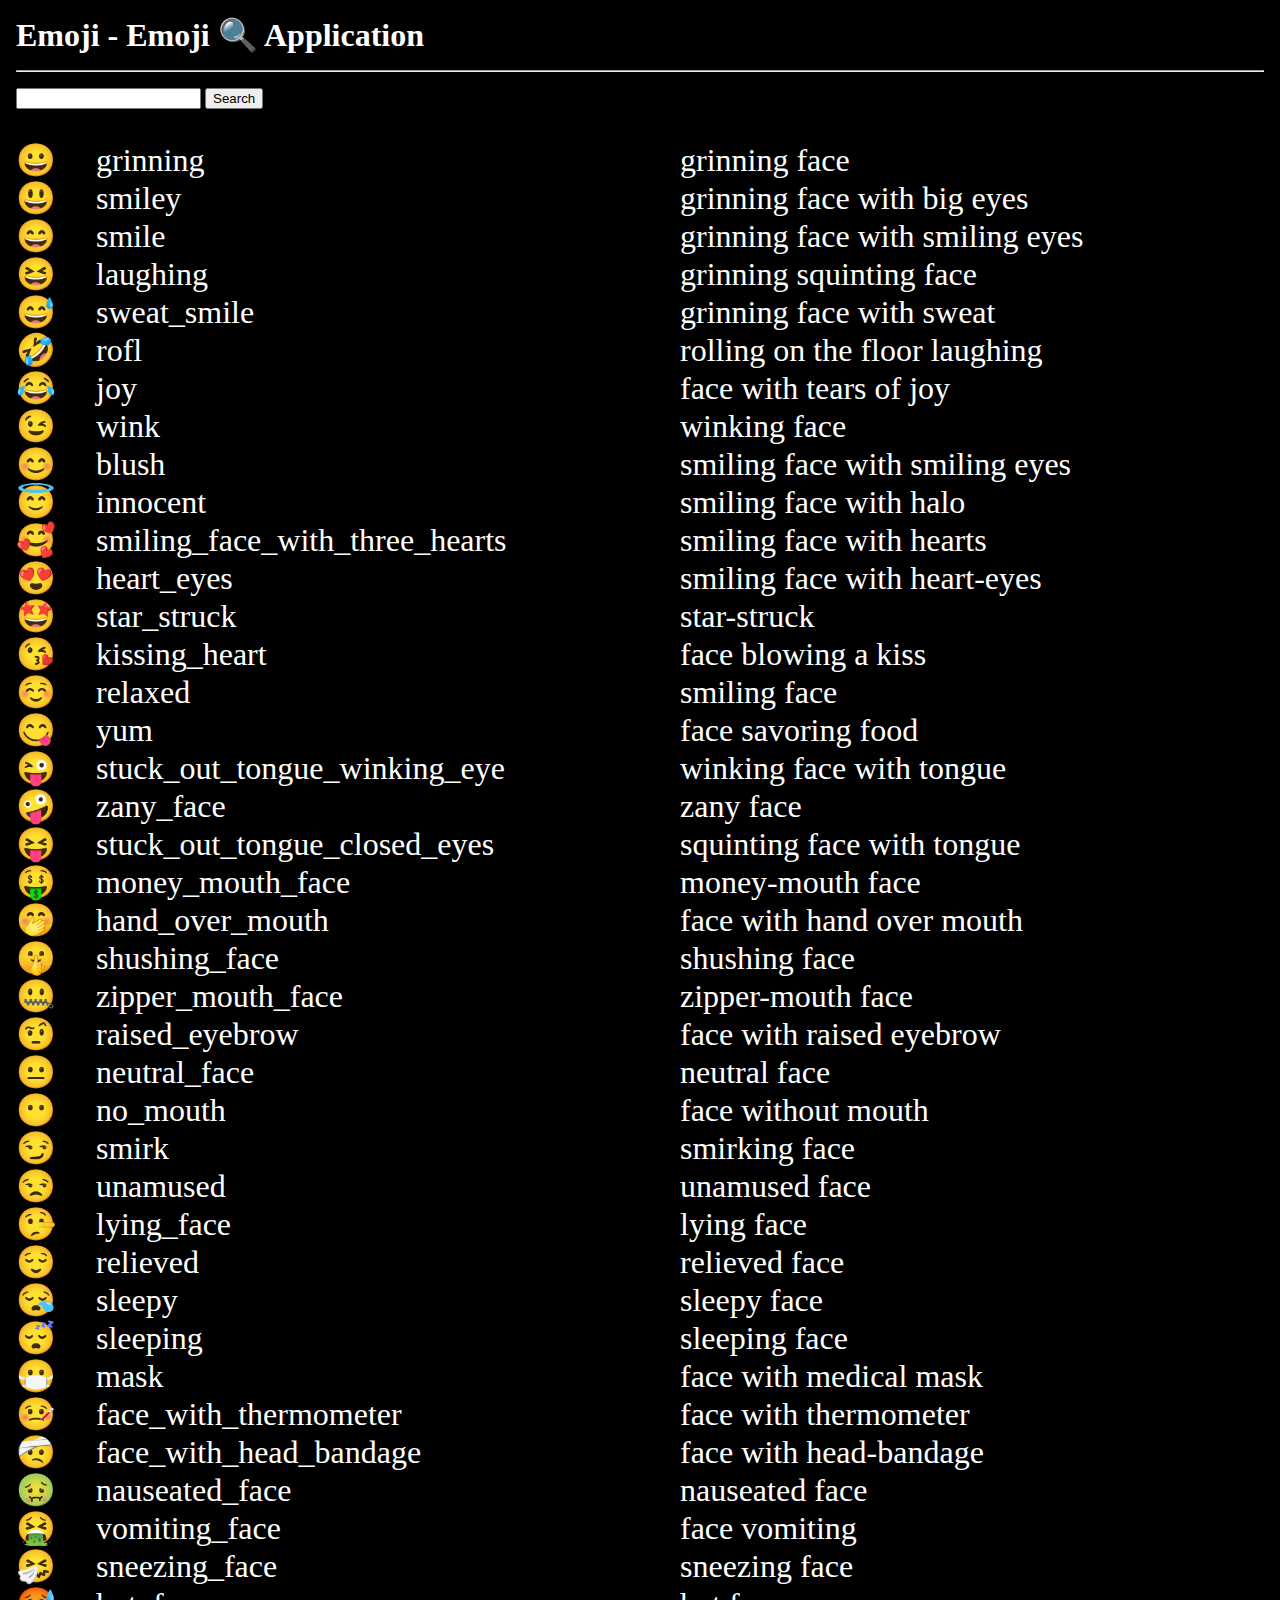
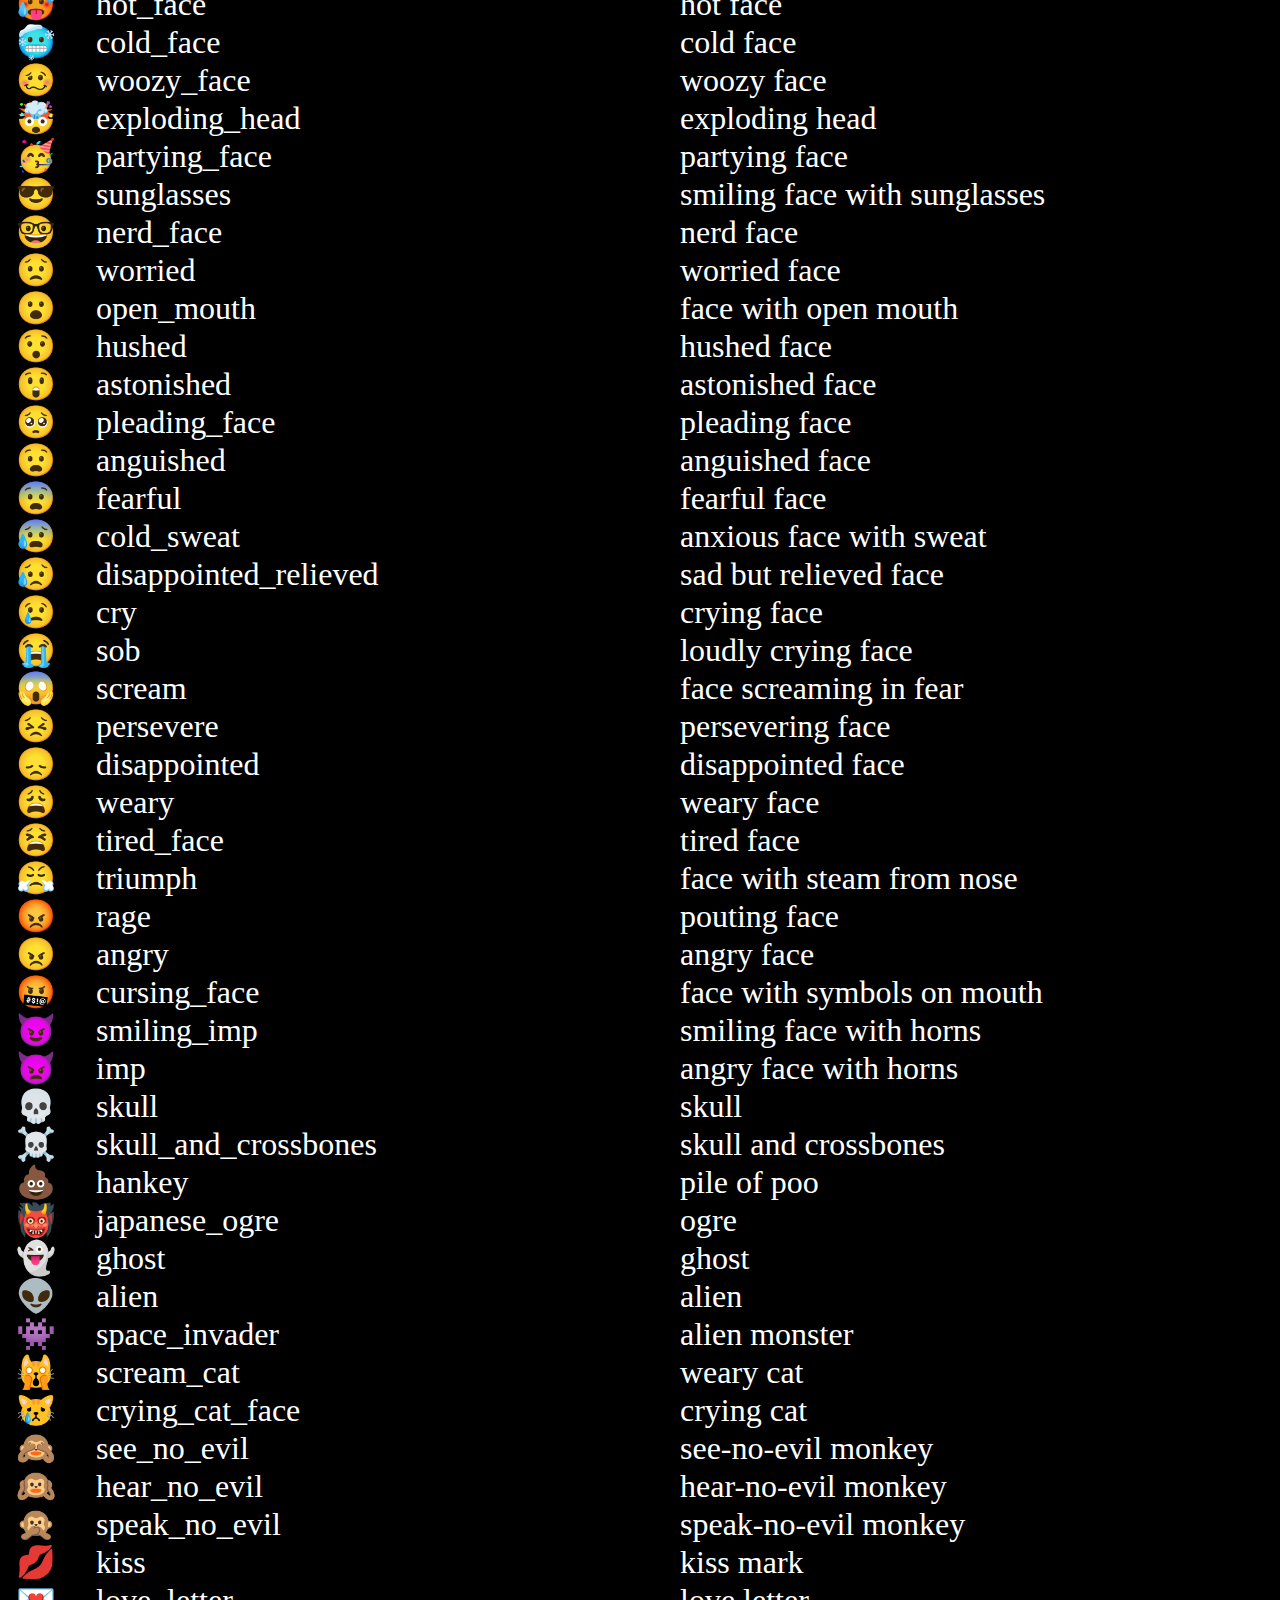
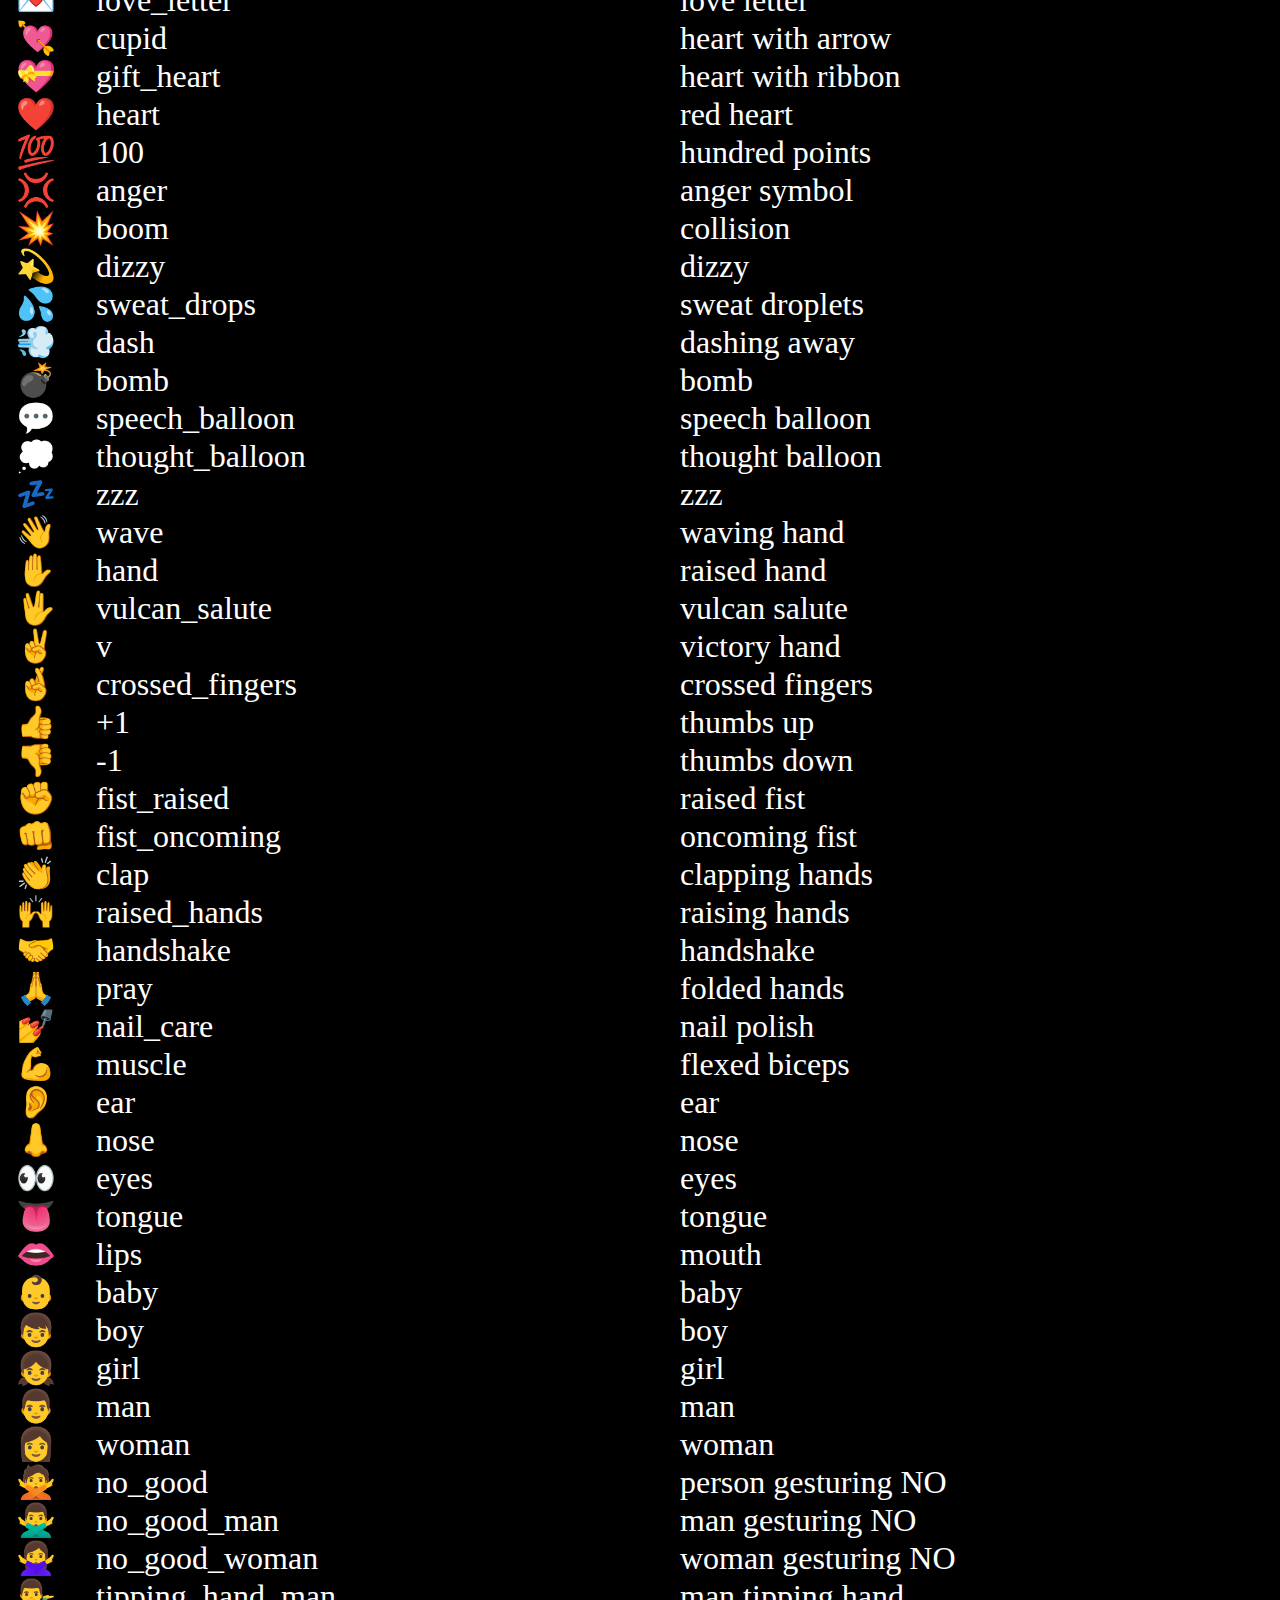
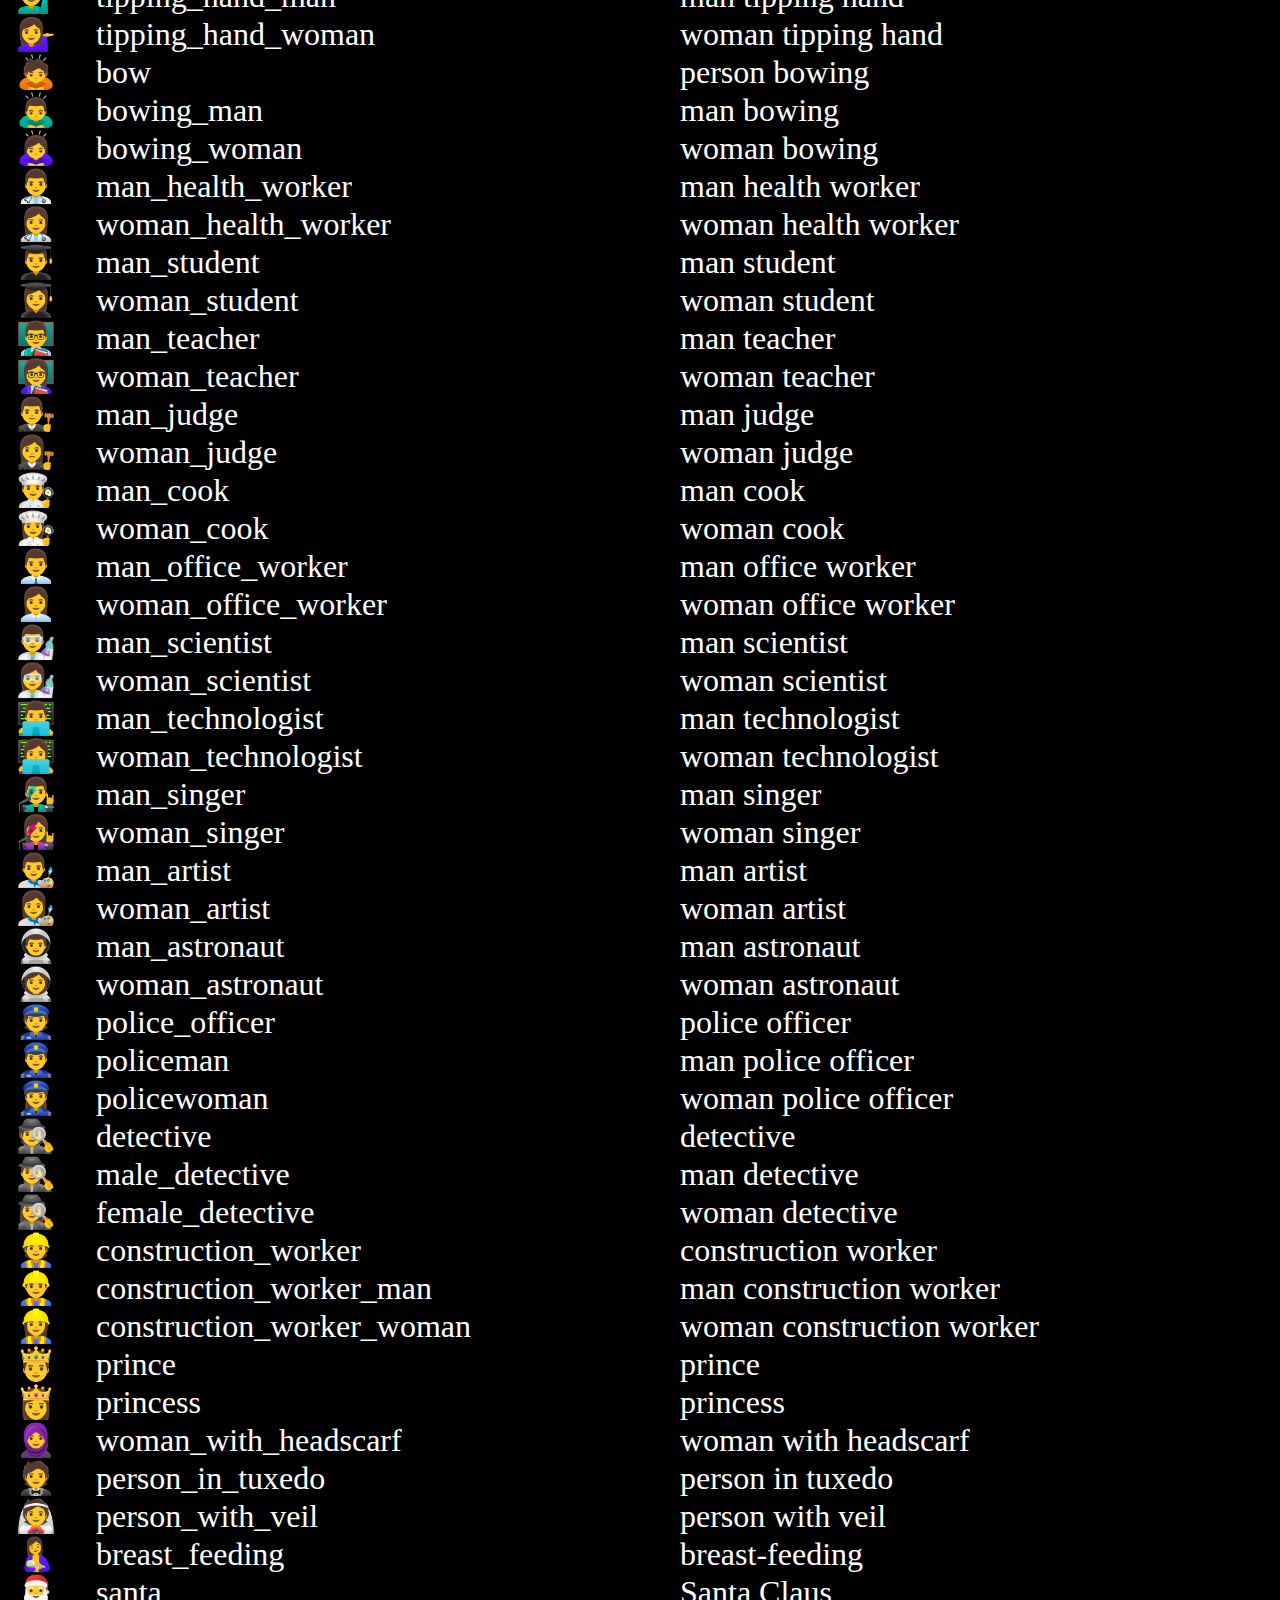
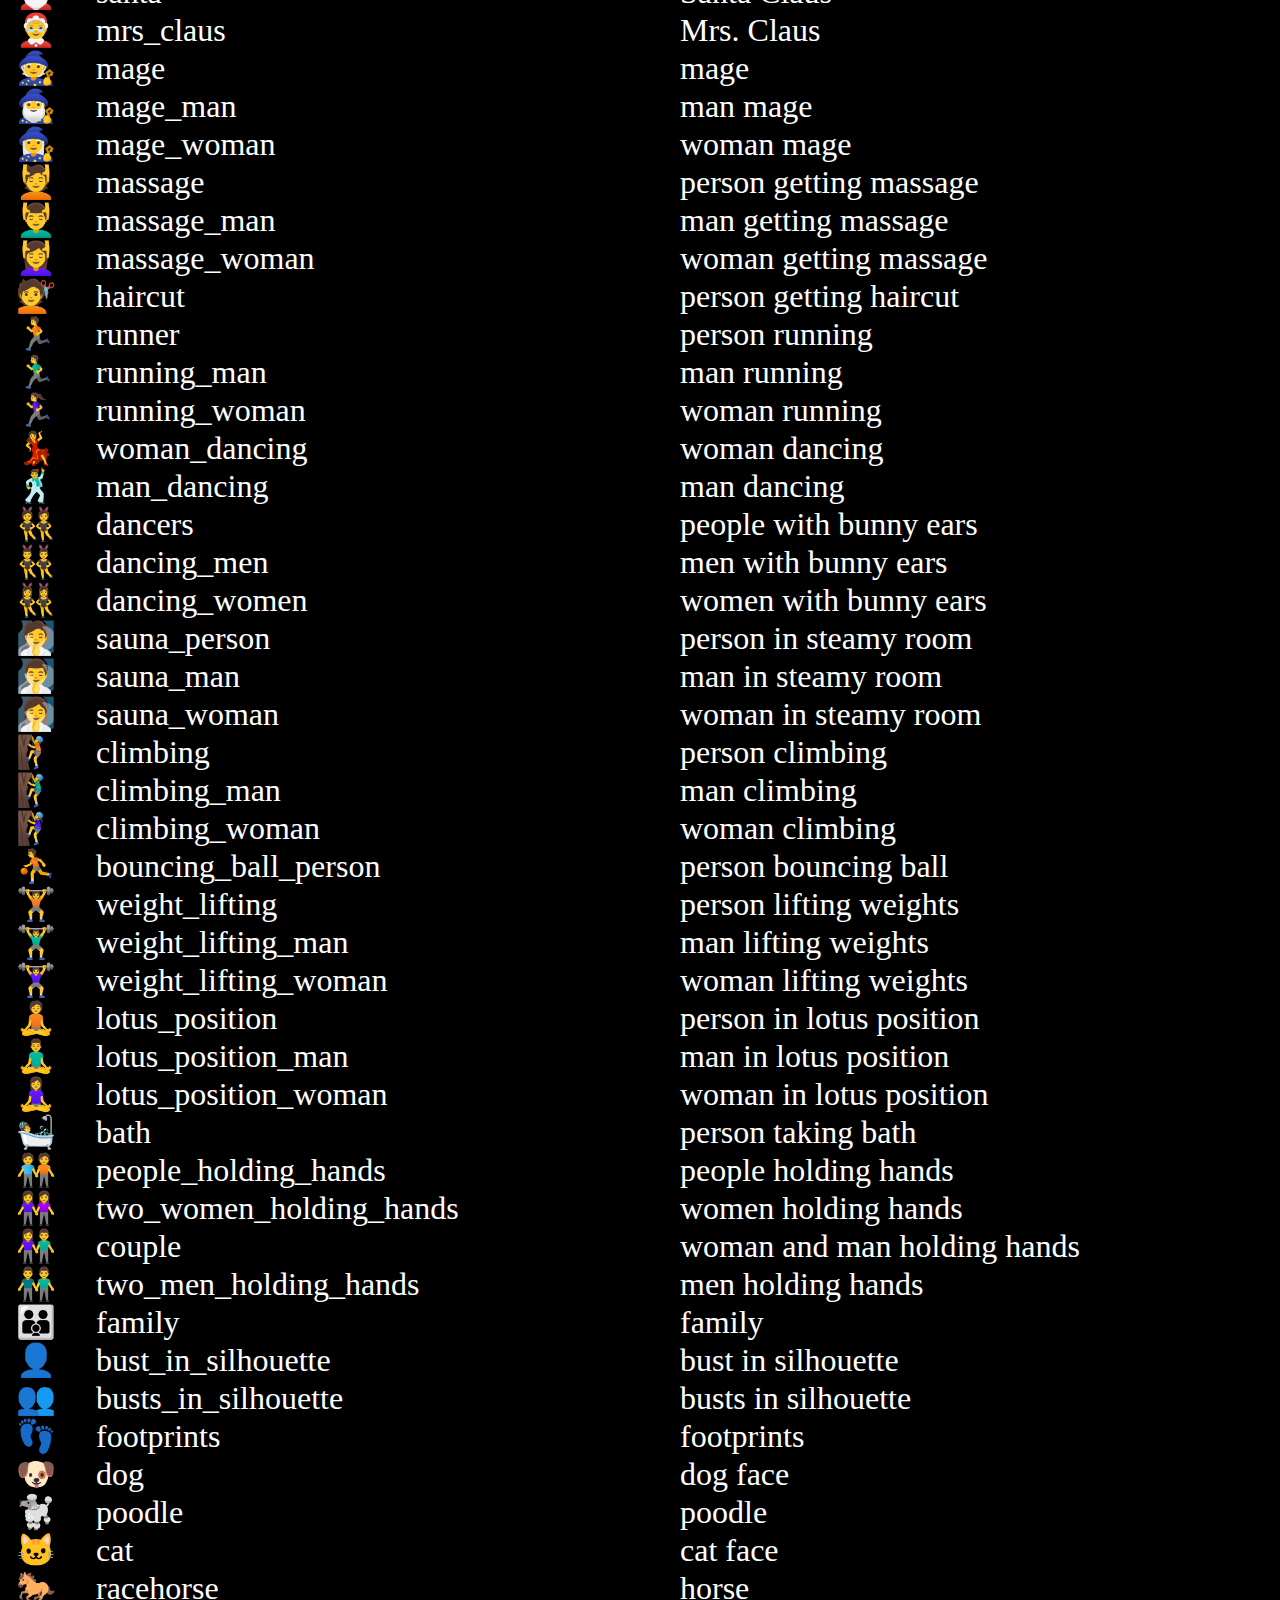
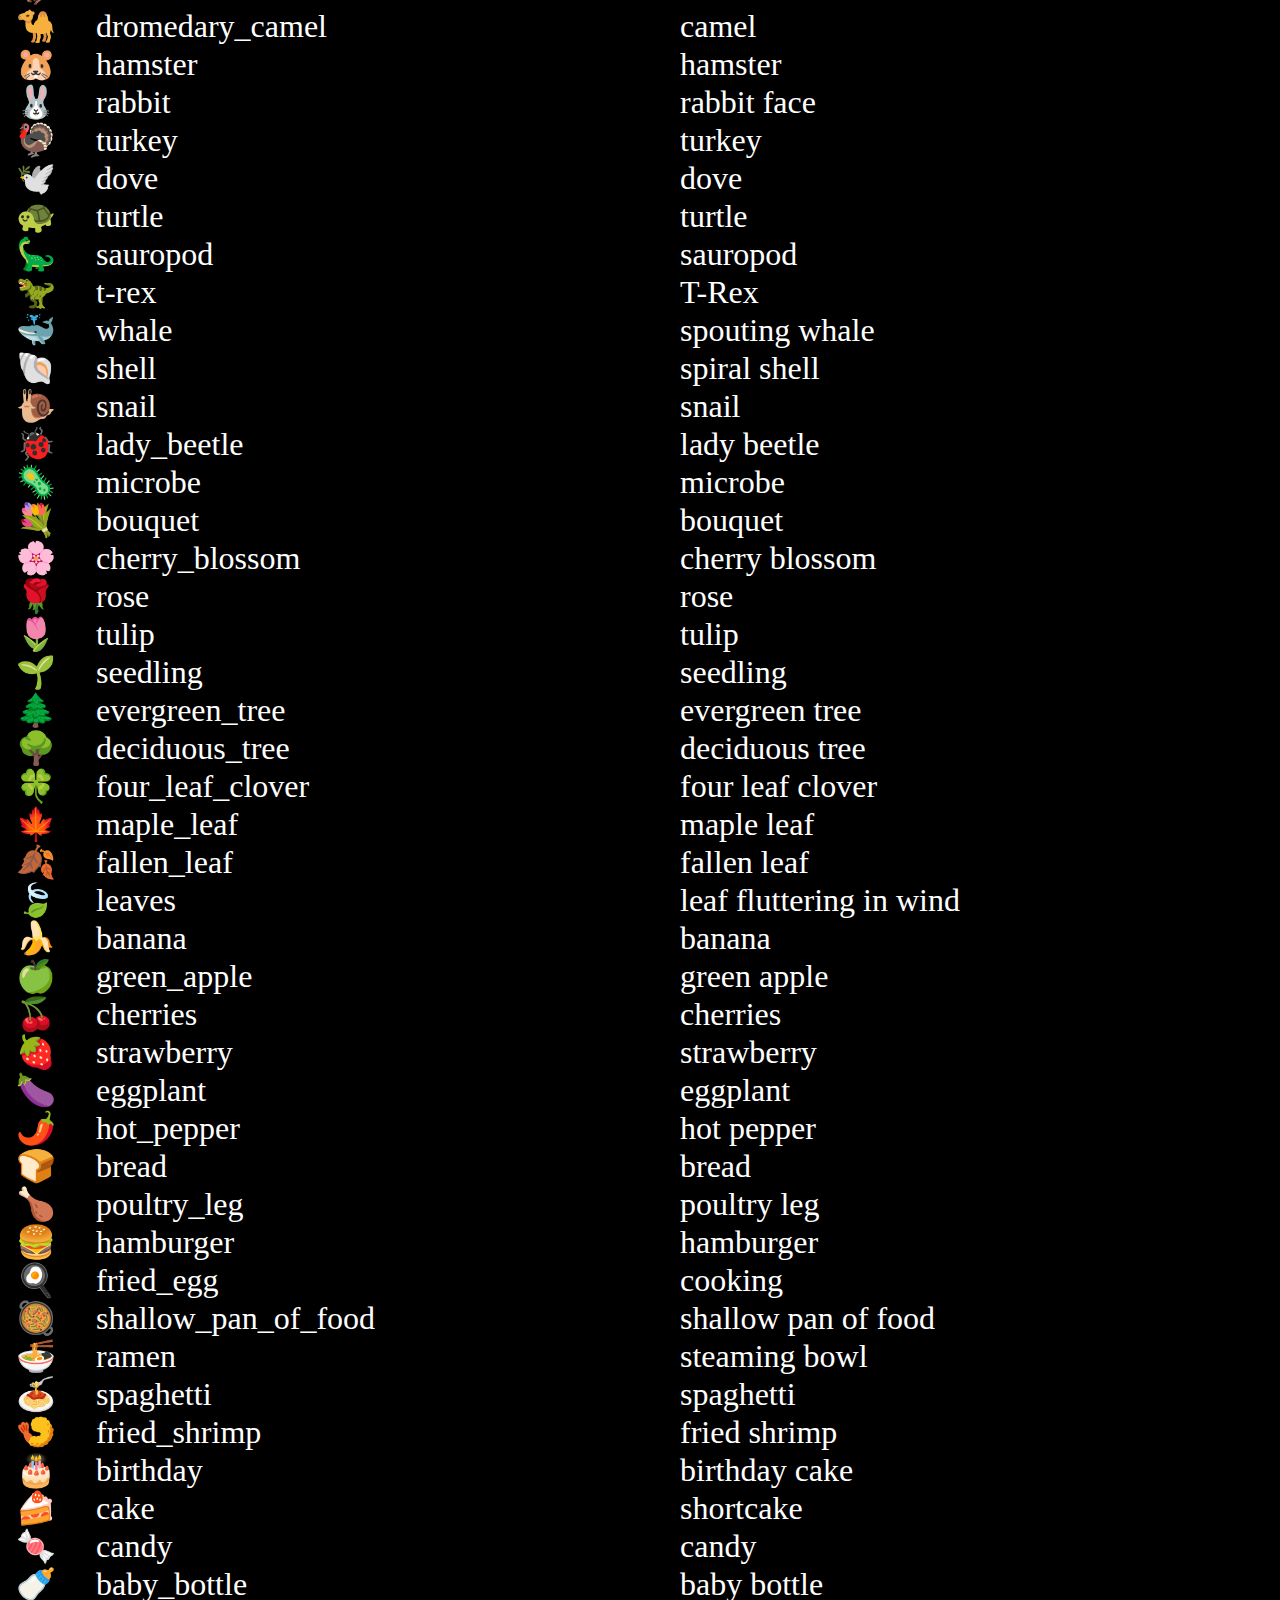
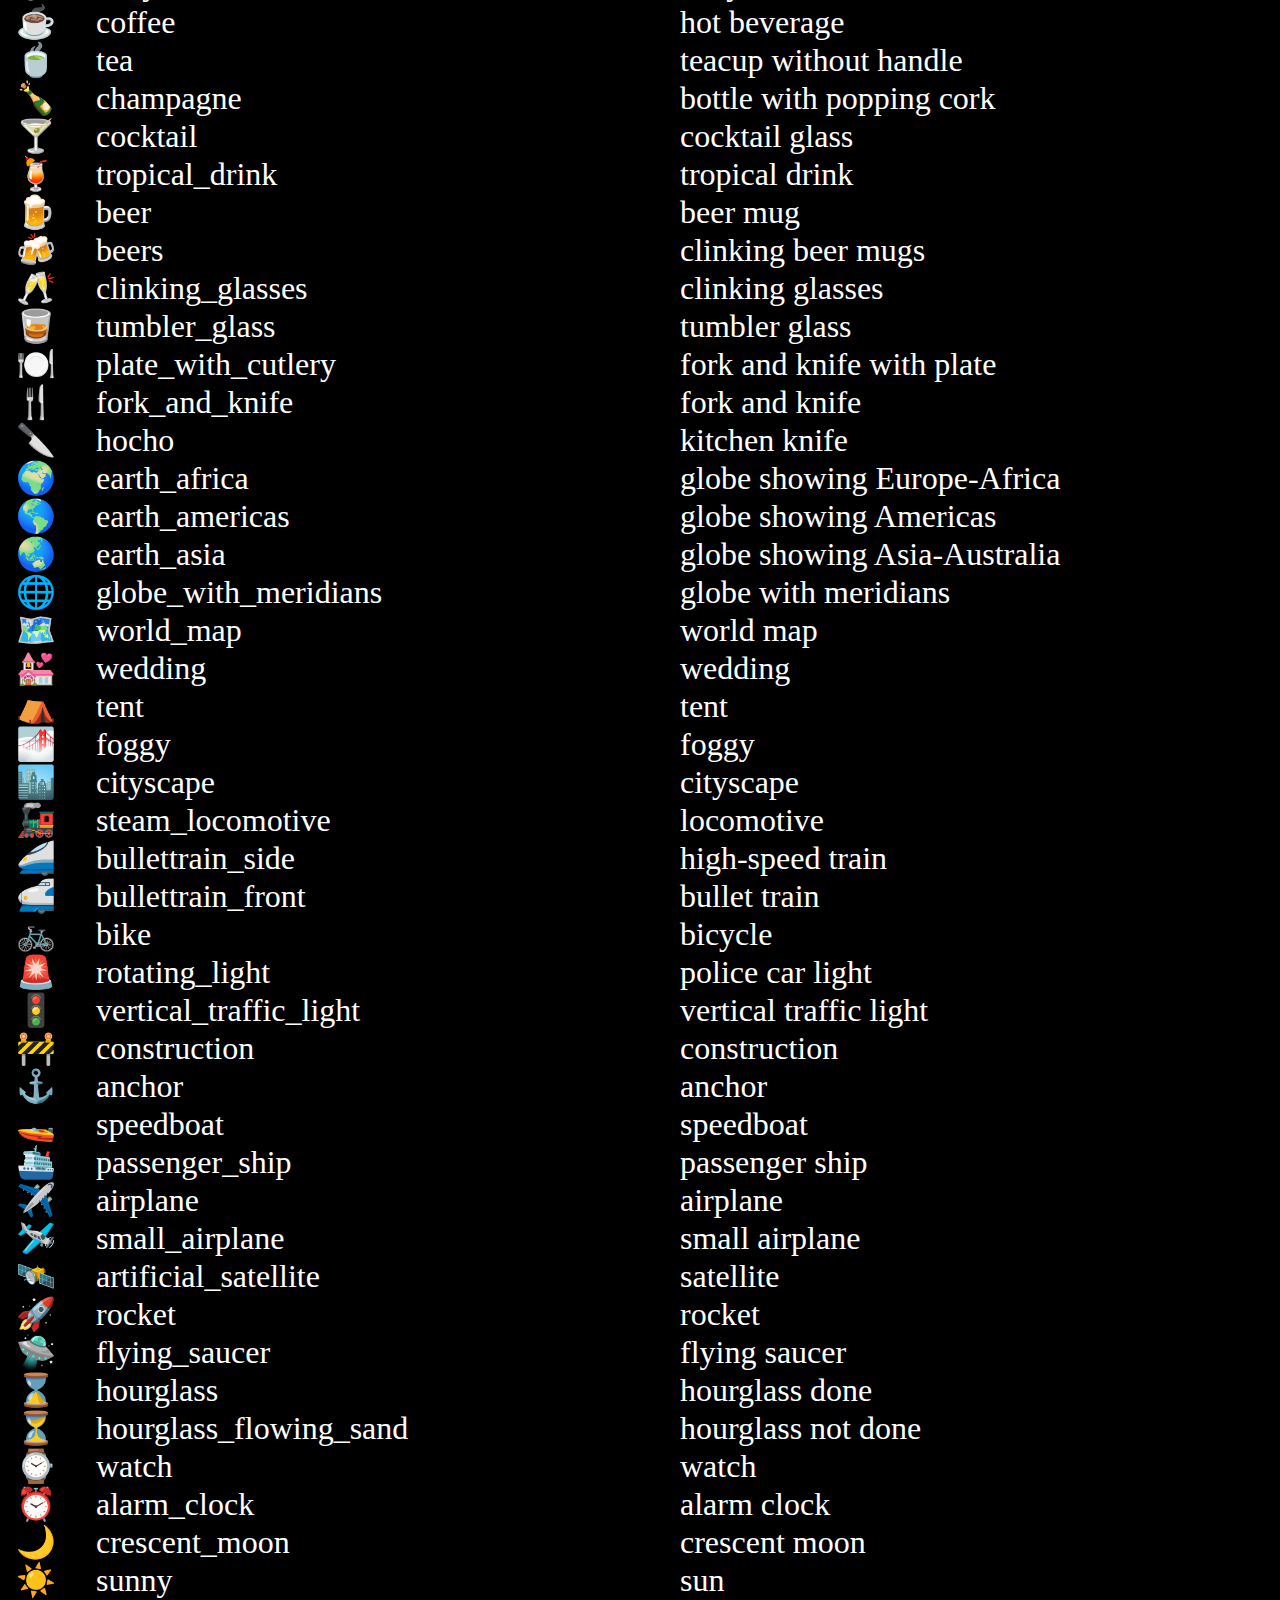
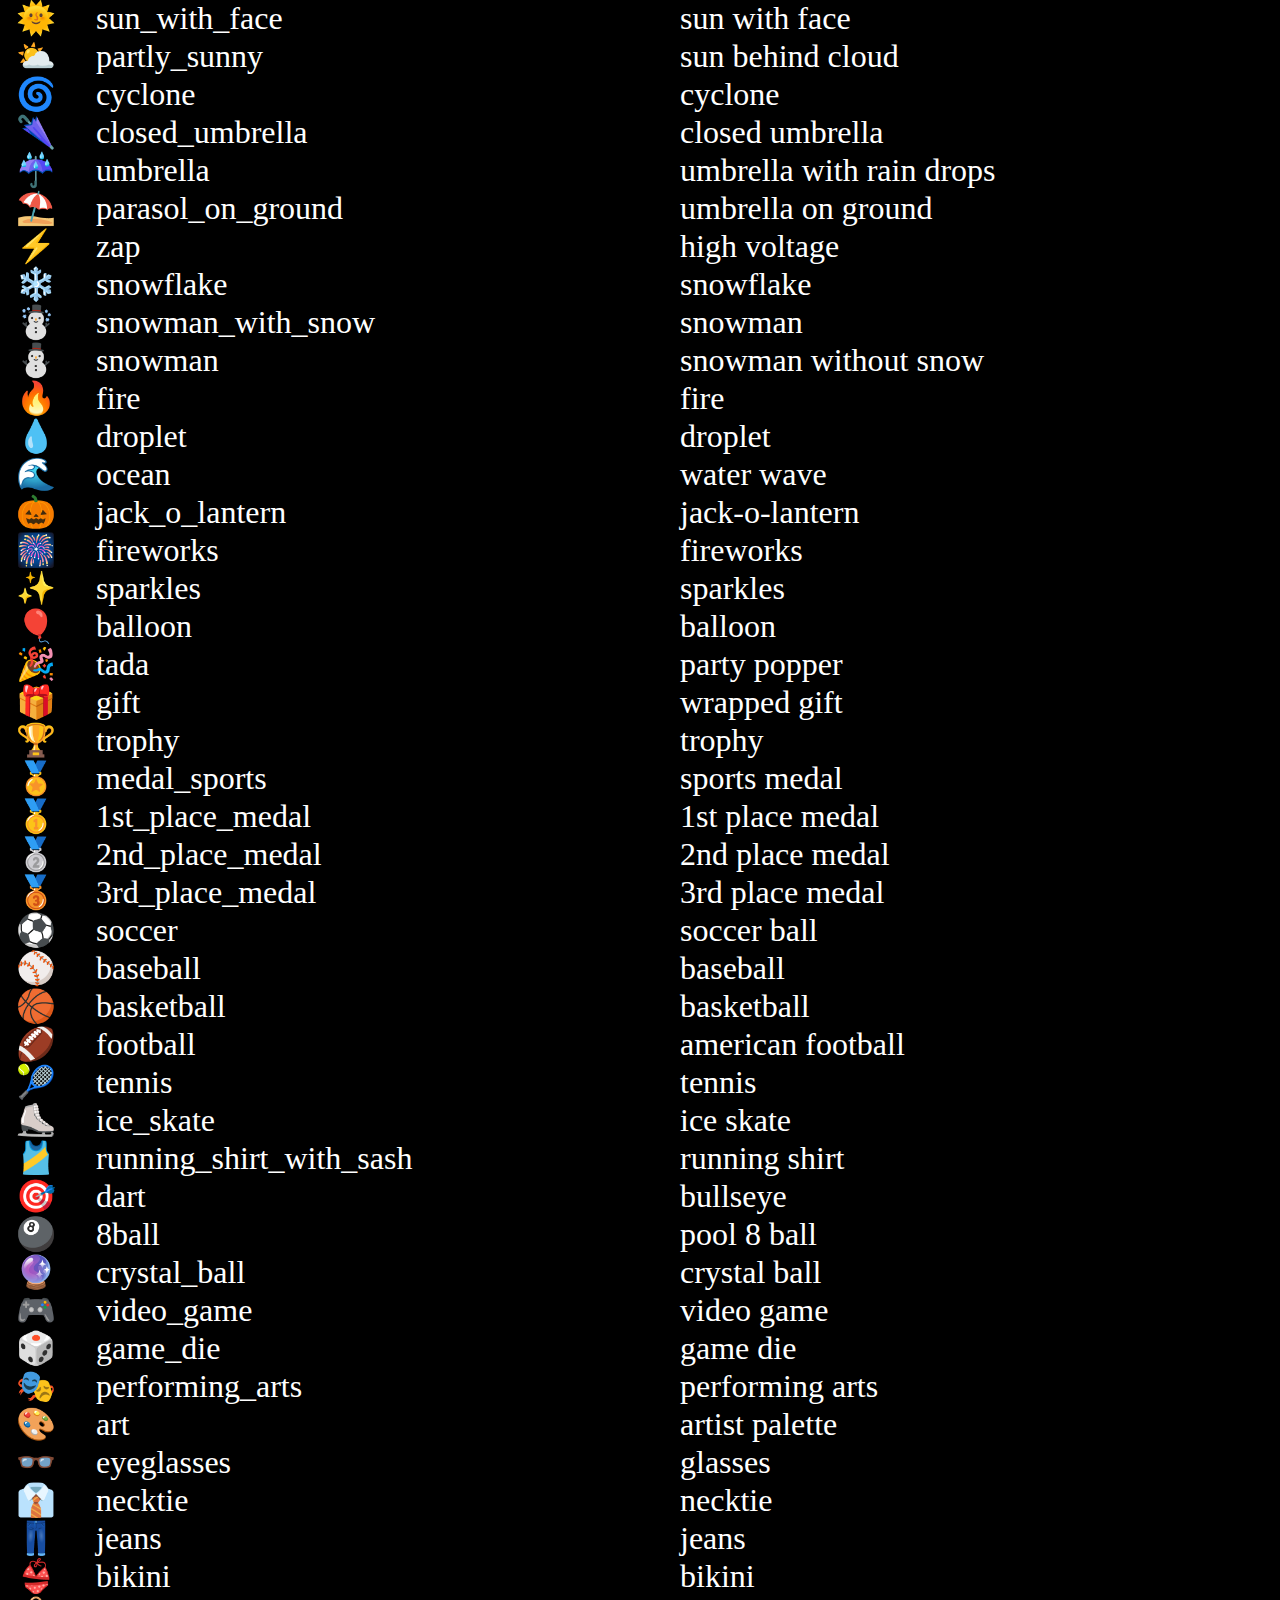
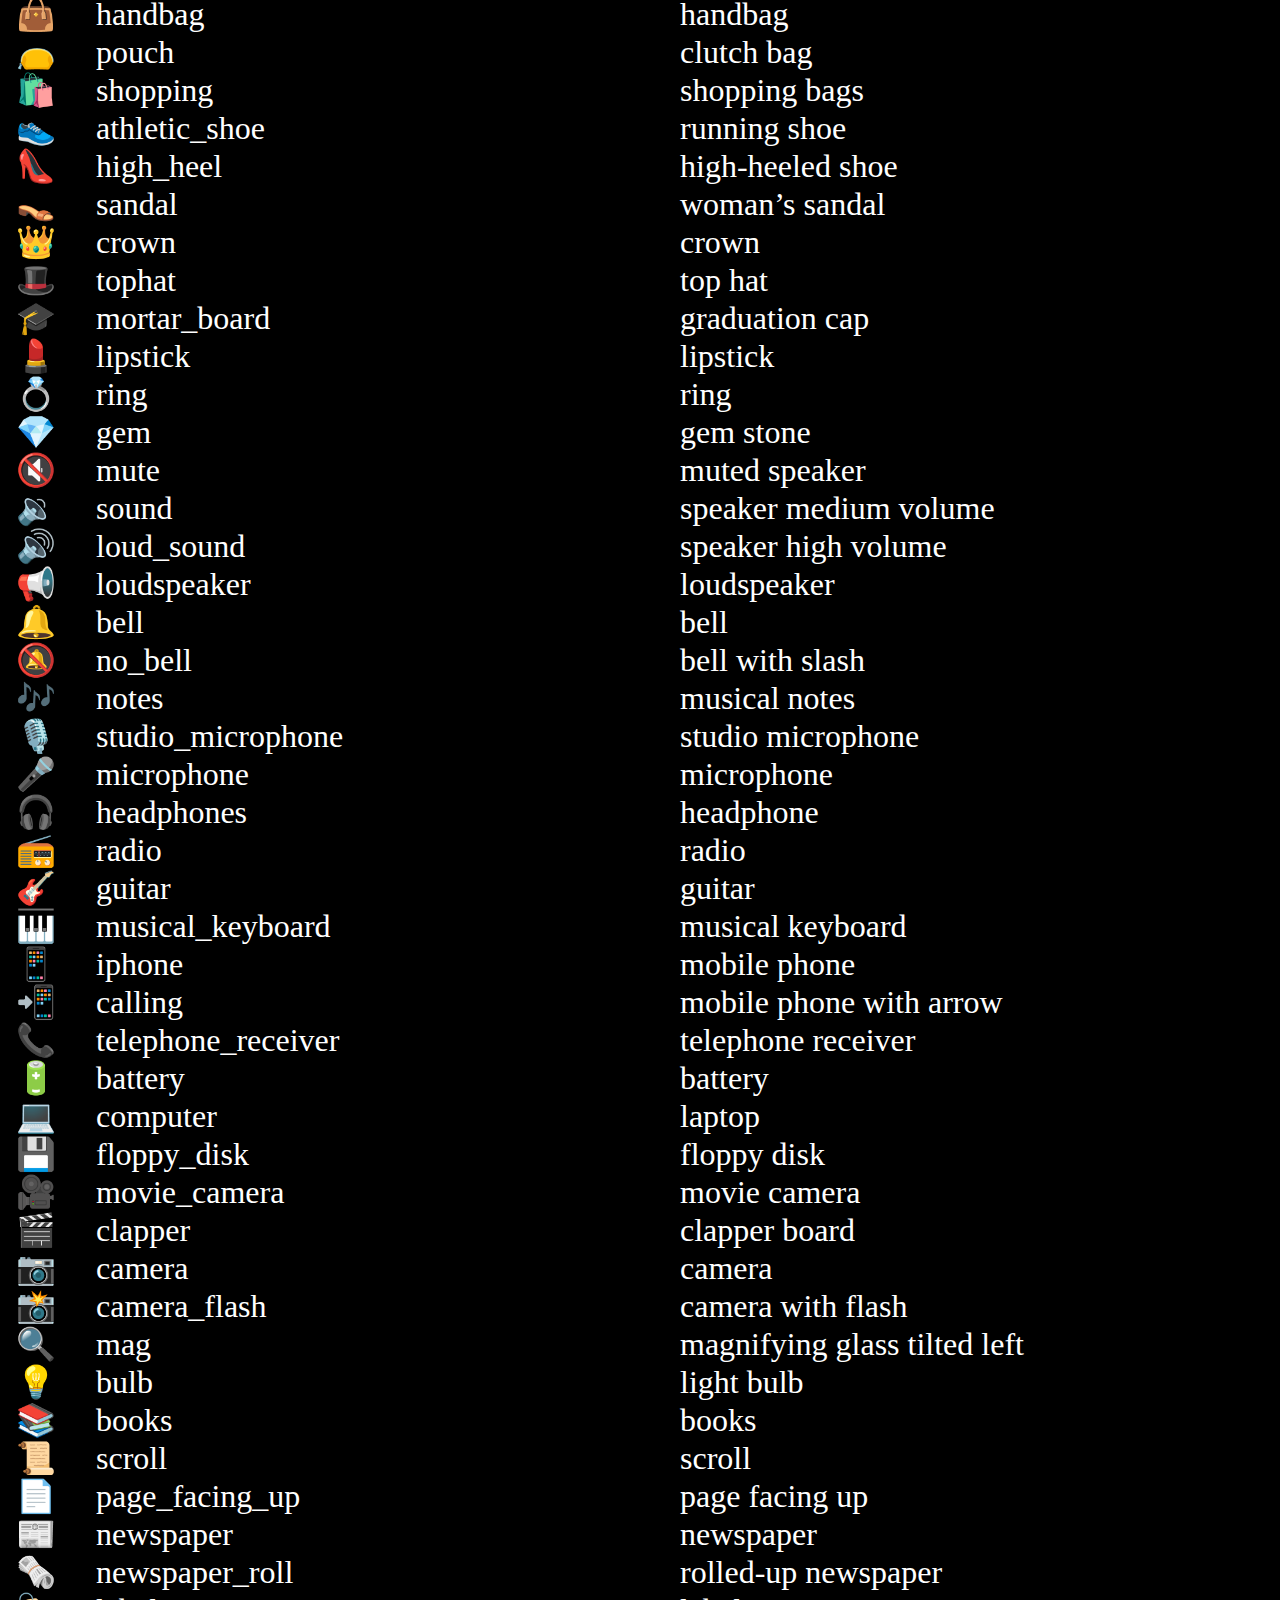
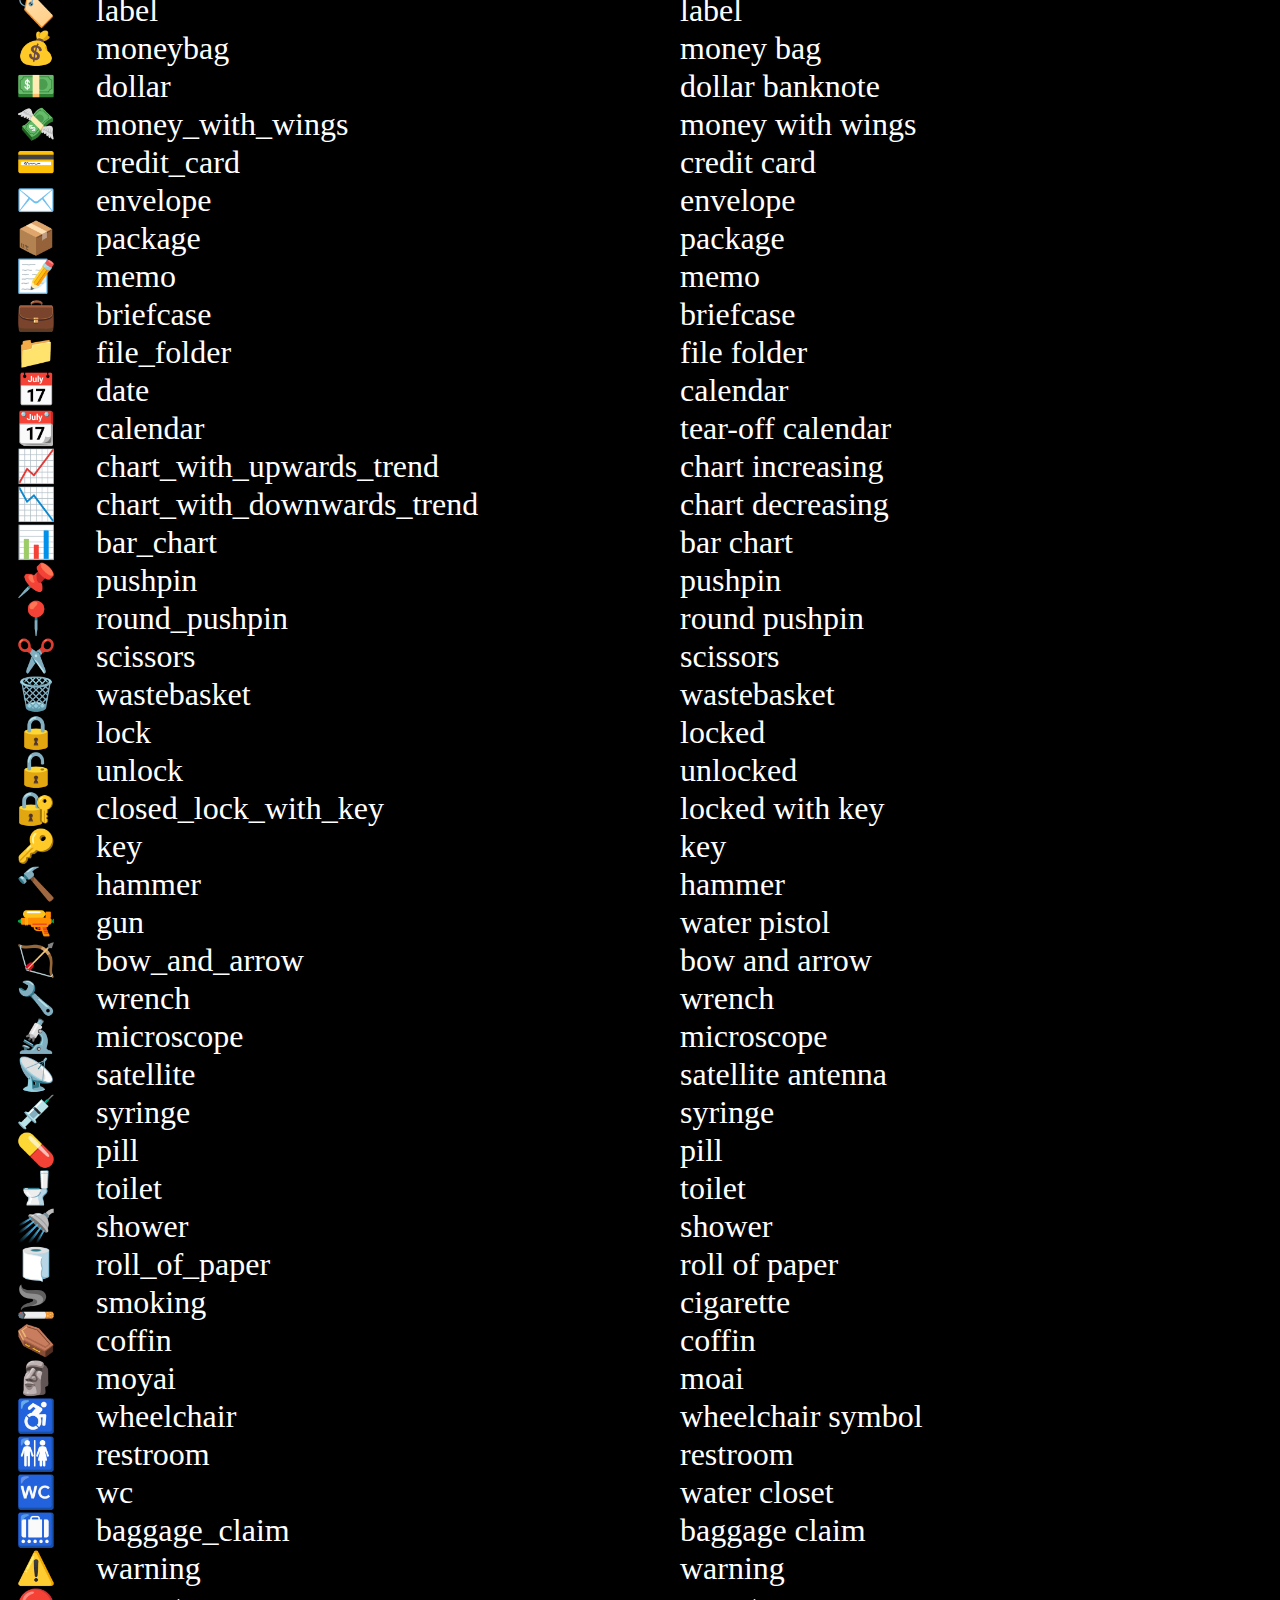
<file: Emoji App/index.html>
<!DOCTYPE html>
<html lang="en">
  <head>
    <meta charset="UTF-8" />
    <meta http-equiv="X-UA-Compatible" content="IE=edge" />
    <meta name="viewport" content="width=device-width, initial-scale=1.0" />
    <title>Emoji Application</title>
    <link href="./style.css" rel="stylesheet" />
  </head>
  <body>
    <h1 id="heading">Emoji - Emoji 🔍 Application</h1>
    <hr id="line_break" />
    <div id="input_container">
      <input id="search_input" type="text" />
      <button id="search_button">Search</button>
    </div>
    <div id="emoji_list">
      
    </div>
    <script src="./data.js"></script>
    <script src="./script.js"></script>
  </body>
</html>
</file>
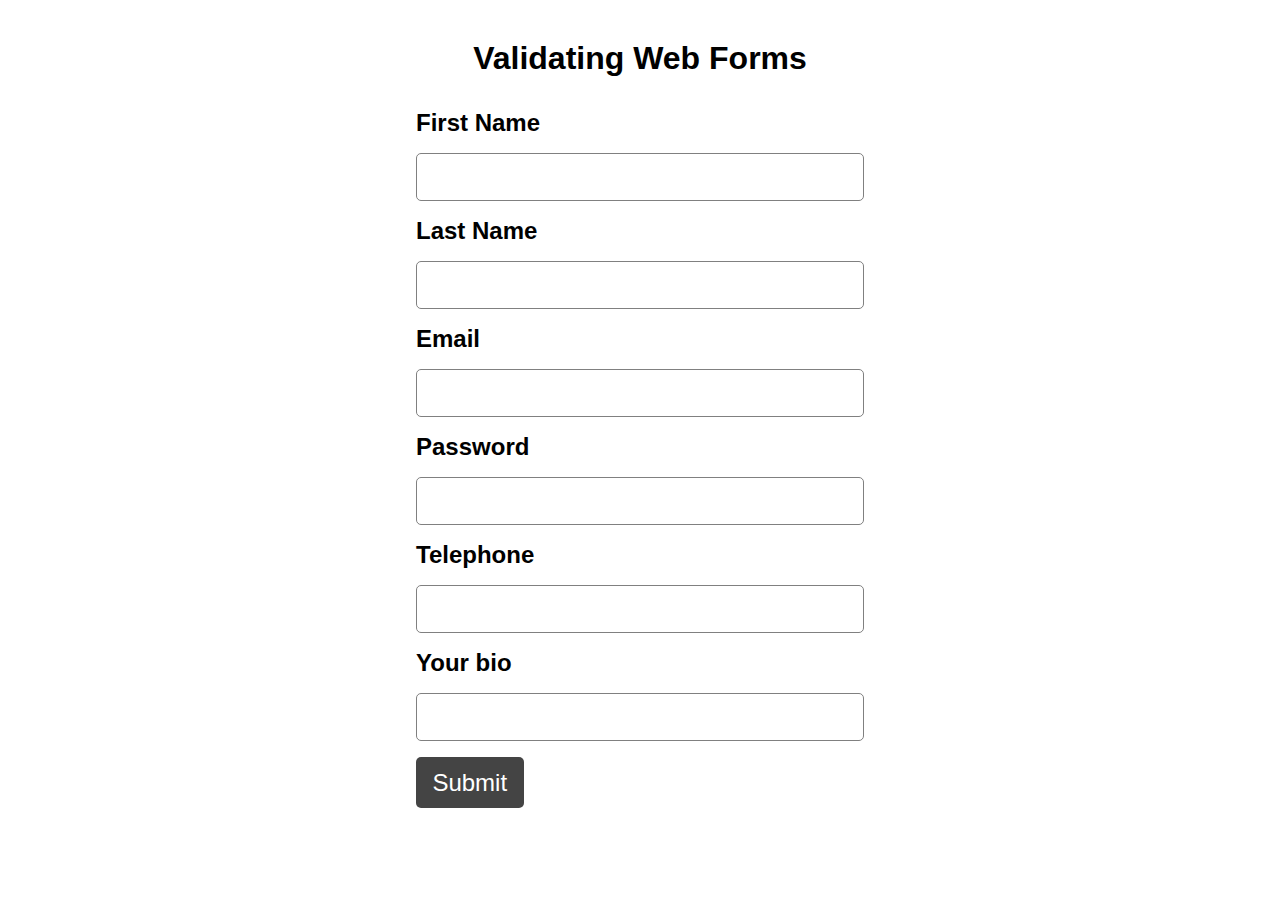
<file: Form Validation/index.html>
<!DOCTYPE html>
<html lang="en">

<head>
    <meta charset="UTF-8">
    <meta http-equiv="X-UA-Compatible" content="IE=edge">
    <meta name="viewport" content="width=device-width, initial-scale=1.0">
    <title>Form validation</title>
    <style>
        * {
            margin: 0;
            padding: 0;
            box-sizing: border-box;
        }

        .container {
            padding: 40px;
            height: 100vh;
            width: 100vw;
            display: flex;
            flex-direction: column;
            align-items: center;
            font-family: sans-serif;
        }

        label {
            font-size: x-large;
            font-weight: bold;
        }

        form {
            display: flex;
            flex-direction: column;
            margin-top: 2rem;
            gap: 1rem;
            width: 35vw;
        }

        input {
            width: 100%;
            height: 3rem;
            border-radius: 5px;
            font-size: x-large;
            padding: 1rem;
            border: 1px solid gray;
            outline-color: gray;
        }

        #first-input {
            border: 1px solid gray;
            outline-color: gray;
        }

        button {
            width: 24%;
            height: 3.2rem;
            font-size: x-large;
            background-color: #444444;
            color: white;
            border-radius: 5px;
            border: none;
            transition-duration: .2s;
            transition-timing-function: cubic-bezier(0.68, -0.55, 0.27, 1.55);
        }

        button:active {
            transform: scale(var(--btn-focus-scale,.95));
        }

        span {
            text-align: center;
            font-size: large;
            font-weight: bold;
            color: #ffae42;
            width: 100%;
        }

        #f-name {
            display: none;
        }

        #l-name {
            display: none;

        }

        #email {
            display: none;
        }

        #password {
            display: none;
        }

        #number {
            display: none;
        }

        #text {
            display: none;
        }

        @media only screen and (max-width: 1050px) {
            body {
                background-color: lightblue;
            }

            .container {
                align-items: flex-start;
            }

            button {
                font-size: medium;
                width: 5rem;
                height: 2.5rem;
            }

            span {
                font-size: small;
                width: 200%;
            }

            input {
                width: 200%;
            }
        }
    </style>
</head>

<body>
    <div class="container">
        <h1> Validating Web Forms</h1>
        <form>
            <label> First Name </label>
            <input type="text" id="first-input">
            <span id="f-name"> First name must be alphanumeric and contain 3 - 16 characters</span>

            <label> Last Name </label>
            <input type="text" id="second-input">
            <span id="l-name"> Last name must be alphanumeric and contain 3 - 16 characters</span>

            <label> Email </label>
            <input type="email" id="mail">
            <span id="email"> Email must be a valid address, e.g. example@example.com </span>

            <label> Password </label>
            <input type="password" id="input-password">
            <span id="password"> Password must be alphanumeric (@,_and - are also allowed) and <span
                    style="display:block">between 6-20 characters</span> </span>

            <label> Telephone </label>
            <input type="text" id="phone-number">
            <span id="number"> A valid Telephone number (11 digits and 333-333-3334) </span>

            <label> Your bio </label>
            <input type="text" id="input-text">
            <span id="text"> Bio must contain lowercase letters, underscores, hyphens <span style="display:block">and be
                    8 - 50 characters</span> </span>

            <button id="button">Submit</button>
        </form>
    </div>
 
    <script src="./script.js"></script>
</body>

</html>
</file>
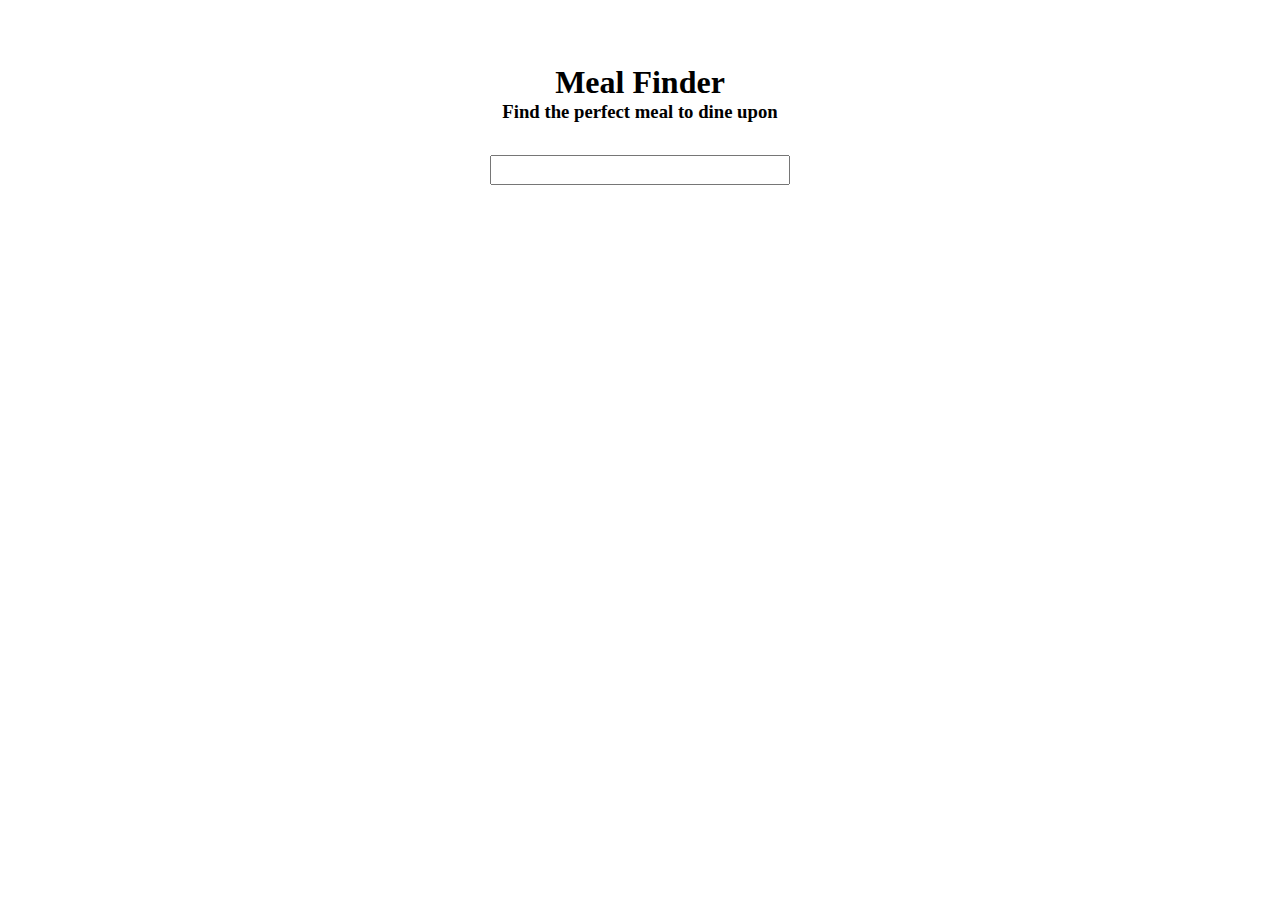
<file: mealsFinder/index.html>
<!DOCTYPE html>
<html lang="en">
<head>
    <meta charset="UTF-8">
    <meta http-equiv="X-UA-Compatible" content="IE=edge">
    <meta name="viewport" content="width=device-width, initial-scale=1.0">
    <title>meal Finder</title>
    <link rel="stylesheet" href="./style.css">
</head>
<body>
    <h1 id="heading">Meal Finder</h1>
    <h3 id="sub_heading">Find the perfect meal to dine upon</h3>
    <input id="search_input" type="text">
    <div id="meals_container">
        
    </div>

    <script src="./script.js">

    </script>
</body>
</html>
</file>
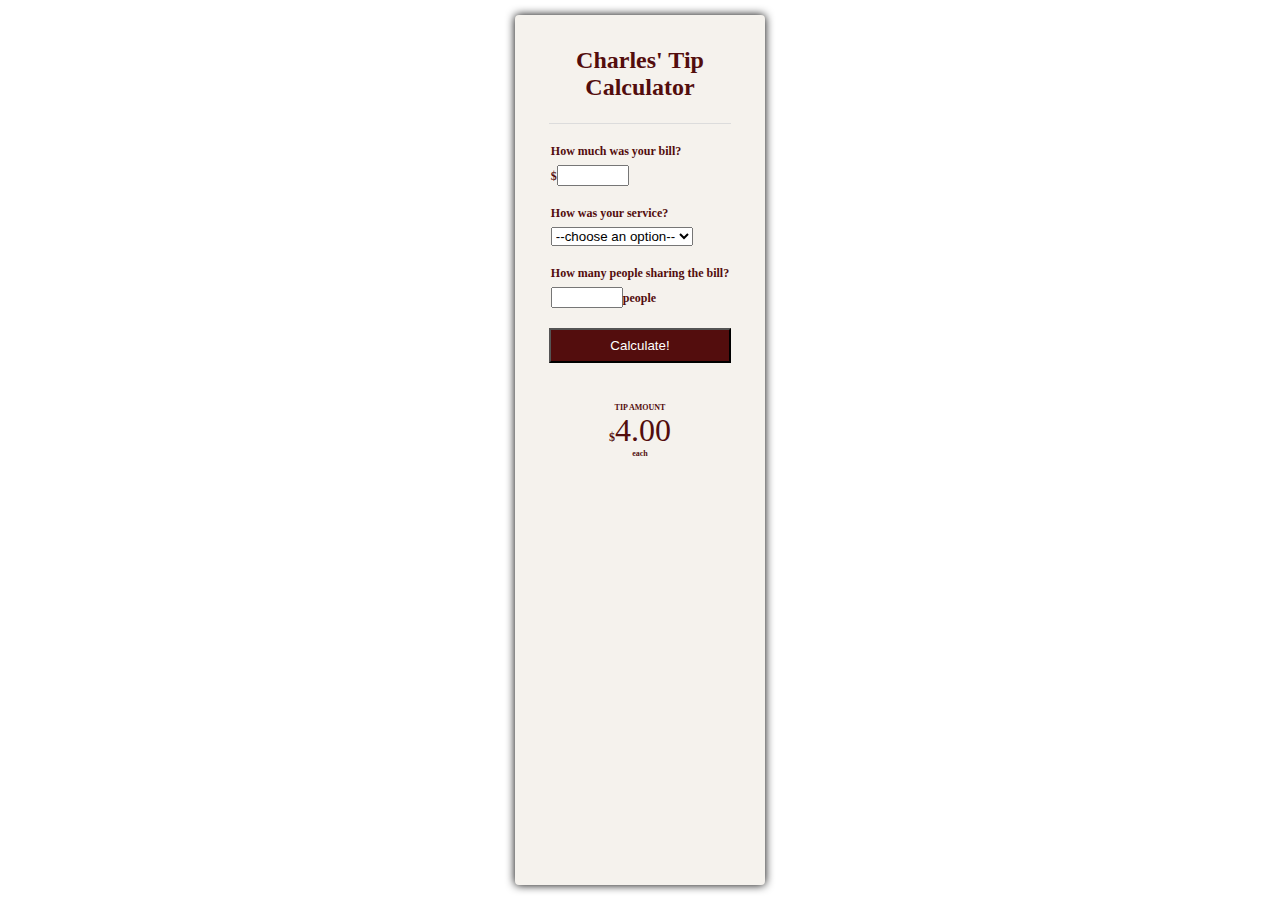
<file: TipCalculator/index.html>
<!DOCTYPE html>
<html lang="en">
<head>
    <meta charset="UTF-8">
    <meta http-equiv="X-UA-Compatible" content="IE=edge">
    <meta name="viewport" content="width=device-width, initial-scale=1.0">
    <title>Tip Calculator</title>
    <style>
        *{
            margin: 0px;
            box-sizing: border-box;
        }

        body{
            background-image: url("https://tse2.mm.bing.net/th?id=OIP.btWskU-39oYzGTjp1Wz1HAHaE7&pid=Api&P=0") ;
            background-size: cover;
            display: flex;
            justify-content: center;
            align-items: center;
        }

        #main_container{
            width: 250px;
            height: calc(100vh - 30px);
            border-radius: 4px;
            box-shadow: 0px 0px 10px 0px black;
            background-color: rgb(245, 242, 237);
            display: flex;
            flex-direction: column;
            align-items: center;
            margin-top: 15px;
            color: #530d0d ;
        }

        #heading{
            font-size: 24px;
            margin: 32px 0px 22px 0px;
            text-align: center  ;
        }

        .quesion{
            font-size: 12px;
            margin-top: 20px;
            margin-bottom: 6px;
        }

        .span{
            font-size: 12px;
            font-weight: 800;
        }

        #bill_input,#people_input{
            width: 72px;
            outline: none;
        }

        #search_button{
            width:182px ;
            margin-top: 20px;
            padding: 8px 0px;
            background-color: #530d0d;
            color: white ;
        }

        #amount_container{
            margin-top: 30px;
            padding: 10px;
            text-align: center;
        }

        .para{
            font-size: 8px;
        }

        #amount{
            font-weight: 100;
        }
    </style>
</head>
<body>
    <div id="main_container">
        <h1 id="heading">Charles' Tip <br> Calculator</h1>
        <hr size="1px" width="182px" color="gainsboro">
        <div id="content">
        <h3 class="quesion">How much was your bill?</h3>
        <span class="span">$</span><input id="bill_input" type="number">
        <h3 class="quesion">How was your service?</h3>
        <select name="percentage" id="percentage_input">
            <option value="">--choose an option--</option>
            <option value="30">30%-Outstanding</option>
            <option value="20">20%-Good</option>
            <option value="15">15%-It was okay</option>
            <option value="10">10%-Bad</option>
            <option value="5">5%-terible</option>
        </select>
        <h3 class="quesion">How many people sharing the bill?</h3>
        <input id="people_input" type="number"><span class="span">people</span>
        </div>

        <button id="search_button">Calculate!</button>

        <div id="amount_container">
            <h2 class="para">TIP AMOUNT</h2>
            <h1 id="amount"><span class="span">$</span>4.00</h1>
            <h4 class="para">each</h4>
        </div>
    </div>
    
    <script>
        const billAmount=document.getElementById('bill_input');
        const numberOfPeople=document.getElementById('people_input');
        const serviceQuality=document.getElementById('percentage_input');
        const calculateButton=document.getElementById('search_button');
        const amount=document.getElementById('amount');

        init()

        function init(){

            calculateButton.addEventListener('click',tips);
        }

        function tips(){

            if((billAmount.value === "") || (serviceQuality.value === "") || (numberOfPeople.value === "")){
                alert("Please fill the empty field");
            }else{

            let total = ((billAmount.value)*(serviceQuality.value))/((numberOfPeople.value)*100).toFixed(2);

            amount.innerHTML= `<span class="span">$</span>`+total;
            }
        }
    </script>
</body>
</html>
</file>
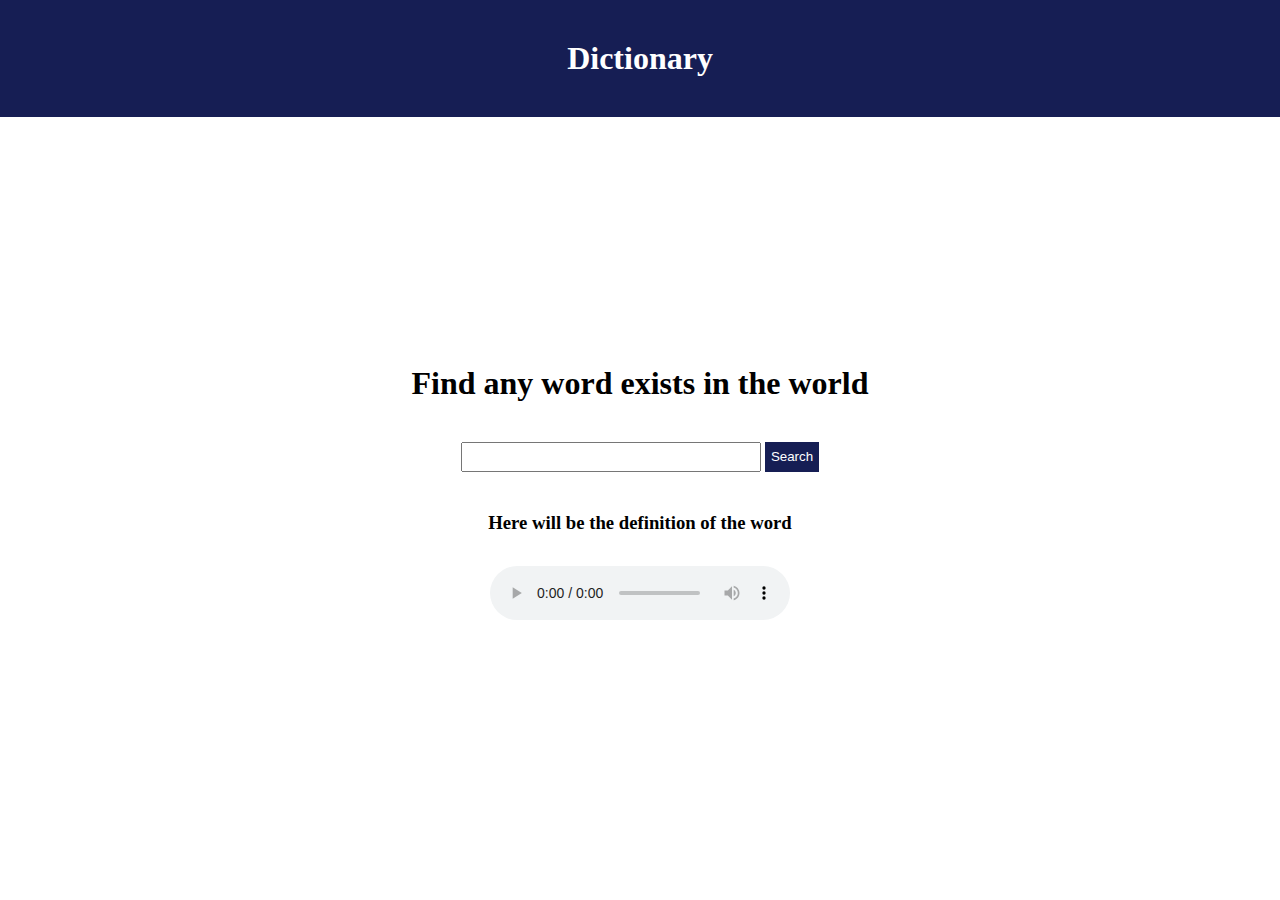
<file: Dictionary App/dictionaryApp.html>
<!DOCTYPE html>
<html lang="en">
  <head>
    <meta charset="UTF-8" />
    <meta http-equiv="X-UA-Compatible" content="IE=edge" />
    <meta name="viewport" content="width=device-width, initial-scale=1.0" />
    <title>Dictionary</title>
    <link href="./style.css" rel="stylesheet" />
  </head>
  <body>
    <div id="heading_container">
      <h1 id="heading">Dictionary</h1>
    </div>
    <div id="content_container">
      <h1 id="title">Find any word exists in the world</h1>
      <div id="input_container">
        <input type="text" id="search_input" />
        <button id="search_button">Search</button>
      </div>
      <h3 id="definition">Here will be the definition of the word</h3>
      <audio autoplay id="def_audio" controls src=""></audio>
    </div>
    <script src="./script.js"></script>
  </body>
</html>
</file>
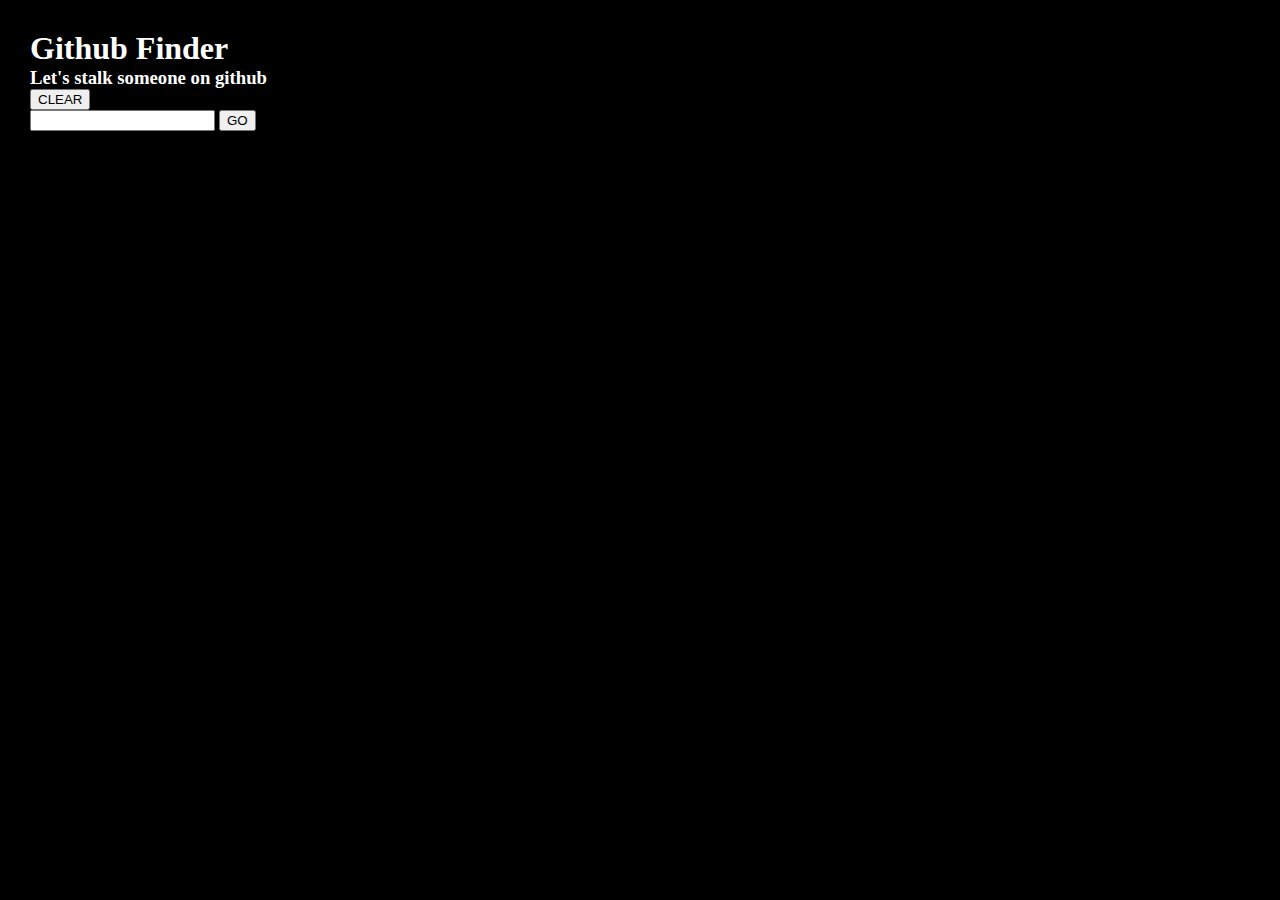
<file: Github Finder/githubFinder.html>
<!DOCTYPE html>
<html lang="en">
  <head>
    <meta charset="UTF-8" />
    <meta http-equiv="X-UA-Compatible" content="IE=edge" />
    <meta name="viewport" content="width=device-width, initial-scale=1.0" />
    <title>Github Finder</title>
    <link href="./githubFinder.css" rel="stylesheet" />
  </head>
  <body>
    <div id="heading-container">
      <h1 id="heading">Github Finder</h1>
    </div>
    <div id="action-container">
      <div>
        <h3 id="action-heading">Let's stalk someone on github</h3>
        <button id="clear_button">CLEAR</button>
      </div>
      <div>
        <input id="search_input" type="text" />
        <button id="search_button">GO</button>
      </div>
    </div>
    <div id="profiles_container">
        
    </div>
    <script src="./githubFinder.js"></script>
  </body>
</html>
</file>
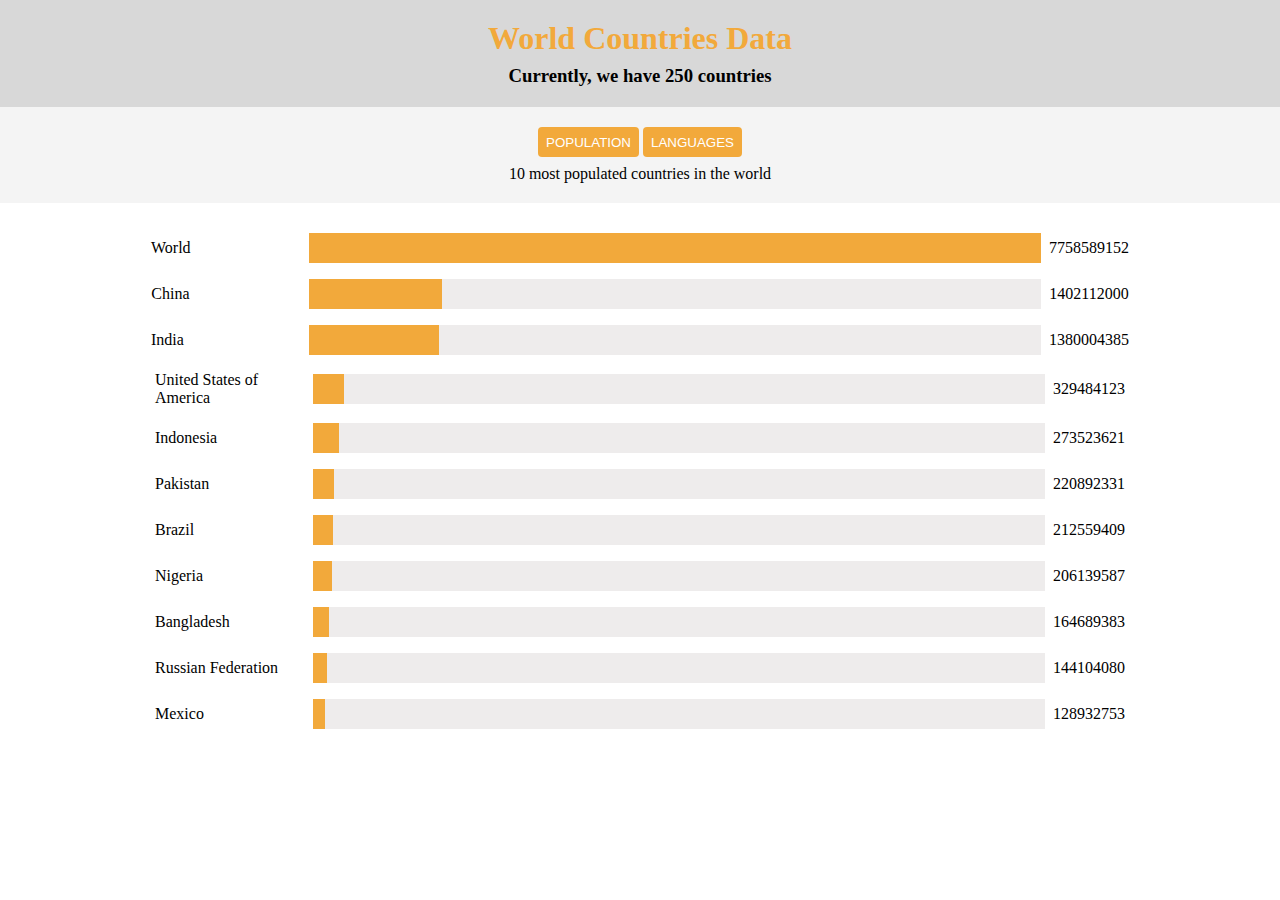
<file: WorldCountries/worldCountriesData.html>
<!DOCTYPE html>
<html lang="en">
<head>
    <meta charset="UTF-8">
    <meta http-equiv="X-UA-Compatible" content="IE=edge">
    <meta name="viewport" content="width=device-width, initial-scale=1.0">
    <title>World Countries</title>
    <link rel="stylesheet" href="./style.css">
</head>
<body>
    <div id="heading_container">
        <h1 id="heading">World Countries Data</h1>
        <h3 id="sub_heading">Currently, we have 250 countries</h3>
    </div>
    <div id="action_container">
        <div id="action_buttons_container">
            <button id="population_button">POPULATION</button>
            <button id="languages_button">LANGUAGES</button>
        </div>
        <span id="action_text"></span>
    </div>
    <div id="analytics_container">
    </div>

    <script src="data.js"></script>
    <script src="./script.js">

    </script>
</body>
</html>
</file>
<file: Emoji App/style.css>
* {
    margin: 0;
    box-sizing: border-box;
  }
  
  body {
    background-color: black;
    padding: 16px;
    color: white;
  }
  
  #heading,
  #line_break {
    margin-bottom: 16px;
  }
  
  #input_container {
    margin-bottom: 32px;
  }
  
  .emoji_row {
    font-size: 32px;
  }
  
  .emoji {
    margin-right: 32px;
    width: 64px;
  }
  
  .emoji_name {
    display: inline-block;
    width: calc(50% - 48px);
  }
  
  .emoji_description {
    display: inline-block;
    width: calc(50% - 48px);
  }
</file>
<file: mealsFinder/style.css>
*{
    margin: 0px;
    box-sizing: border-box;
}

body{
    display: flex;
    flex-direction: column;
    justify-content: center;
    align-items: center;
    padding: 64px;
}

#sub_heading{
    margin-bottom: 32px;
}

#search_input{
    width: 300px;
    height: 30px;
    margin-bottom: 32px;
    padding: 0px 12px;
}

.meals_img{
    height: 150px;
    width: 150px;
    margin-bottom: 22px;
}

#meals_container{
    width: calc(100vw - 150px);
    display: flex;
    flex-wrap: wrap;
    gap: 16px;

}
</file>
<file: Dictionary App/style.css>
* {
    box-sizing: border-box;
    margin: 0;
}

#heading_container {
    text-align: center;
    background-color: #161e54;
    color: white;
    padding: 40px;
}

#content_container {
    display: flex;
    flex-direction: column;
    align-items: center;
    justify-content: center;
    height: calc(100vh - 150px);
}

#input_container {
    padding: 40px;
}

#search_input {
    width: 300px;
    height: 30px;
    margin: 0;
}

#search_button {
    height: 30px;
    margin: 0;
    background-color: #161e54;
    color: white;
    border: none;
}

#def_audio {
    margin-top: 32px;
}
</file>
<file: Github Finder/githubFinder.css>
* {
    box-sizing: border-box;
    margin: 0;
  }
  
  body {
    background-color: #000;
    color: #fff;
    padding: 30px;
  }
  
  .profile_image {
    width: 100px;
    height: 100px;
    border-radius: 50%;
  }
  
  .profile {
    display: flex;
    gap: 16px;
  }
  
  #profiles_container {
    display: flex;
    flex-wrap: wrap;
    gap: 32px;
  }
</file>
<file: WorldCountries/style.css>
* {
    margin: 0;
    box-sizing: border-box;
  }
  
  #heading_container,
  #action_container {
    text-align: center;
    padding: 20px 0;
  }
  
  #analytics_container {
      padding: 30px
  }
  
  #heading_container {
    background-color: #d8d8d8;
  }
  
  #heading {
    color: #f2a93b;
    margin-bottom: 8px;
  }
  
  #action_container {
    background-color: #f4f4f4;
  }
  
  #action_buttons_container {
    margin-bottom: 8px;
  }
  
  #population_button,
  #languages_button {
    height: 30px;
    background-color: #f2a93b;
    color: white;
    border: none;
    border-radius: 4px;
    padding: 8px;
    cursor: pointer;
  }
  
  
  .analytics-row {
      display: flex;
      justify-content: center;
      align-items: center;
      margin-bottom: 16px;
  }
  
  .bar_container {
      width: 60%;
      margin-left: 8px;
      margin-right: 8px;
      height: 30px;
      background-color: rgb(238, 236, 236);
      
  }
  
  .bar {
      background-color: #f2a93b;
      height: 100%;
  }
  
  .first_column {
      width: 150px;
  }
</file>
